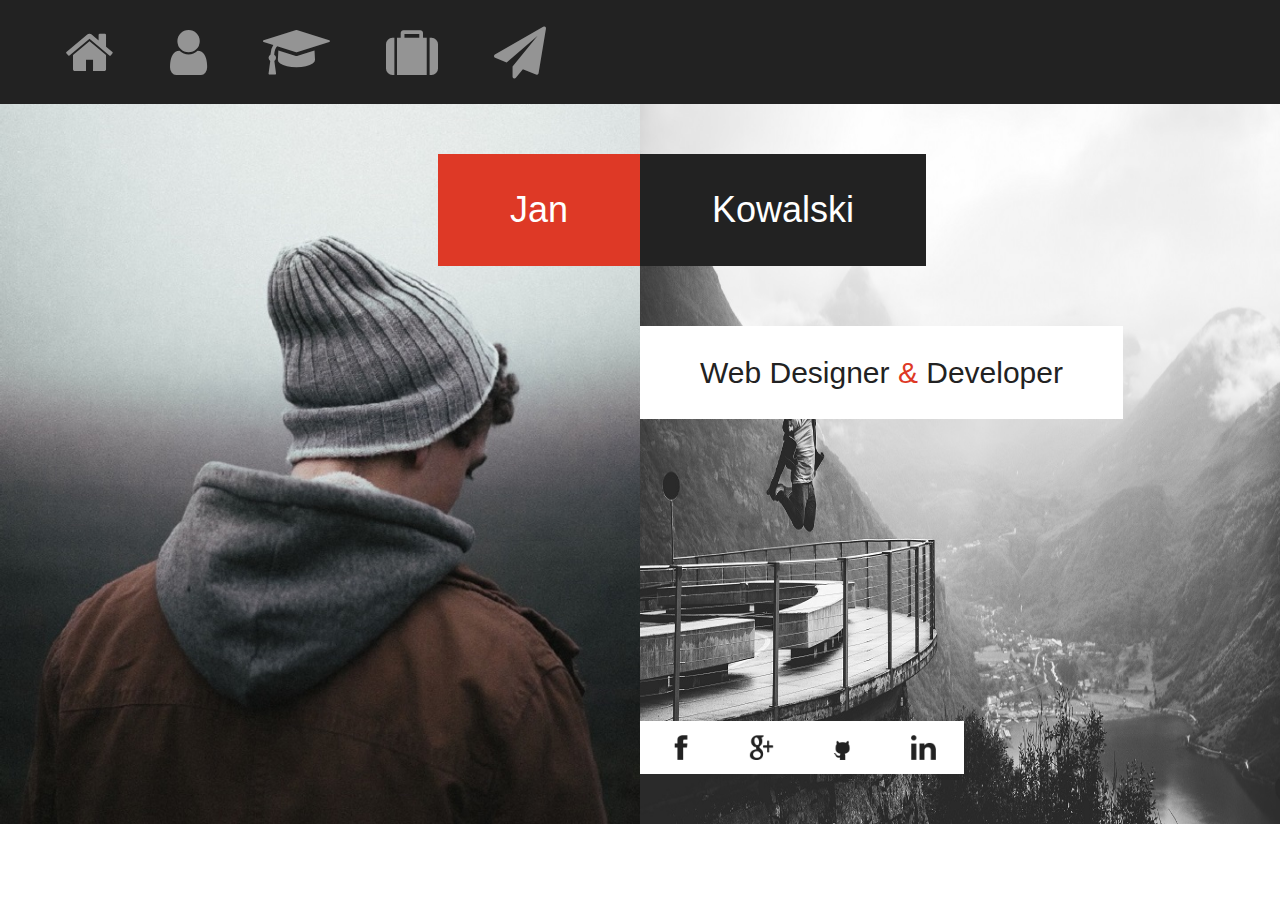
<file: index.html>
<!DOCTYPE html>
<html>
<head>
	<title>CV-priject-2</title>
	<meta charset="utf-8">
  	<meta name="viewport" content="width=device-width, initial-scale=1">
  	<link rel="shortcut icon" href="images/base.png" />
  	<link rel="stylesheet" href="https://maxcdn.bootstrapcdn.com/bootstrap/3.3.7/css/bootstrap.min.css">
  	<script src="https://ajax.googleapis.com/ajax/libs/jquery/3.1.1/jquery.min.js"></script>
  	<script src="https://maxcdn.bootstrapcdn.com/bootstrap/3.3.7/js/bootstrap.min.js"></script>
	<script type="text/javascript" src="scripts.js"></script>
	<link rel="stylesheet" href="https://cdnjs.cloudflare.com/ajax/libs/font-awesome/4.7.0/css/font-awesome.min.css">
  	<link rel="stylesheet" type="text/css" href="style.css">
</head>
<body>
	<nav>
		<ul>
			<li><a class="fa fa-home" href="#home" data-toggle="tooltip" data-placement="bottom" title="Home"></a></li>
			<li><a class="fa fa-user" href="#about" data-toggle="tooltip" data-placement="bottom" title="About"></a></li>
			<li><a class="fa fa-graduation-cap" href="#resume" data-toggle="tooltip" data-placement="bottom" title="Resume"></a></li>
			<li><a class="fa fa-suitcase" href="#portfolio" data-toggle="tooltip" data-placement="bottom" title="Portfolio"></a></li>
			<li><a class="fa fa-send" href="#contact" data-toggle="tooltip" data-placement="bottom" title="Contact"></a></li>
		</ul>
	</nav>
	<div class="container-fluid">
		<div class="row">
			<div class="col-md-6">
				<section id="home" class="full-width-div home-name">
						<h1 class="name">Jan</h1>
				</section>
				<section id="about" class="full-width-div about-first">
						
				</section>
				<section id="resume">
					<div class="full-width-div">
					
					</div>
				</section>
				<section id="portfolio">
					<div class="full-width-div">
					
					</div>
				</section>
				<section id="contact">
					<div class="full-width-div">
					
					</div>
				</section>
			</div>
			<div class="col-md-6 img-responsive">
				<section id="contact">
					<div class="full-width-div">
					
					</div>
				</section>
				<section id="portfolio">
					<div class="full-width-div">
					
					</div>
				</section>
				<section id="resume">
					<div class="full-width-div">
					
					</div>
				</section>
				<section id="about" class="full-width-div about-second">
					
				</section>
				<section id="home" class="relative">
					<div class="full-width-div home-surname">
						<div class="row margin-left-0">
							<h1 class="surname">Kowalski</h1>
						</div>
						<div class="row margin-left-0">
							<h2 class="profession">Web Designer
								<span style="color: #de3926;"> & </span> Developer</h2>	
						</div>
						<div class="row margin-left-0 social_network">
							<a href="https:\\www.facebook.com">
								<img id="fb" src="images/social_network/fb-1.png" data-toggle="tooltip" data-placement="top" title="Facebook"></a>
							<a href="https:\\www.google.com">
								<img id="g" src="images/social_network/google-1.png" data-toggle="tooltip" data-placement="top" title="Google"></a>
							<a href="https:\\www.github.com">
								<img id="git" src="images/social_network/github-1.png" data-toggle="tooltip" data-placement="top" title="Github"></a>
							<a href="https:\\www.linkedin.com">
								<img id="li" src="images/social_network/linkedin-1.png" data-toggle="tooltip" data-placement="top" title="LinkedIn"></a>
						</div>
					</div>
				</section>
			</div>
		</div>
	</div>
</body>
</html>
</file>
<file: style.css>
/*--------------------- VARIABLES --------------------*/
:root {
	--my-red: #de3926;
	--my-gray: #949494;
	--my-dark-gray: #222;
}

/*--------------------- GLOBAL --------------------*/
html {
    height:100%;
}

body {
	height: 100vh;
}

.container-fluid {
    padding-left: 0px;
}

.row {
	margin-right: 0px;
}

.margin-left-0 {
	margin-left: 0;
}

.relative {
	position: relative;
}

.full-width-div {
	display: block;
	position: fixed;
	width: 50%;
	height: 80%;
	padding: 0;
	margin: 0 auto;
}

.tooltip.top .tooltip-inner{
	max-width: 310px;
	padding: 1em 2em;
	color: white;
	font-size: 25px;
	text-align: center;
	background: var(--my-red);
	border-color: var(--my-red);
	border-radius: 5px;
	margin-bottom: 20px;
}

.tooltip.top .tooltip-arrow {
  border-width: 0px 0px 0px;
}

.tooltip.bottom .tooltip-inner{
	max-width: 310px;
	padding: 1em 2em;
	color: white;
	font-size: 25px;
	text-align: center;
	background: var(--my-dark-gray);
	border-color: var(--my-dark-gray);
	border-radius: 5px;
	margin-bottom: 20px;
}

.tooltip.bottom .tooltip-arrow {
  border-width: 0px 0px 0px;
}

/*--------------------- NAVBAR --------------------*/
nav {
	background-color: var(--my-dark-gray);
}

.fa {
	font-size: 52px;
	color: var(--my-gray);
}

ul {
	margin: 0;
	list-style-type: none;
}

li {
	display: inline;
}

li a {
	text-decoration: none;
	padding: 0.5em;
}

li a:hover {
	text-decoration: none;
	color: white;
}

/*--------------------- SECTION-HOME --------------------*/

.home-name {
	background: url(images/section/home-1.jpg) no-repeat center;
}

.home-surname {
	background: url(images/section/home-2.jpg) no-repeat center;
}

.home-name, .home-surname {
	background-size: 100% 100%;
	background-repeat: none;
}

.name {
	background-color: var(--my-red);
	float: right;
}

.surname {
	background-color: var(--my-dark-gray);
}

.profession {
	color: var(--my-dark-gray);
}

.social_network {
	position: absolute;
	bottom: 0;
	margin-bottom: 50px;
}

.social_network a img {
	width: 25px;
	height: 25px;
}

.name, .surname {
	color: white;
}

.profession, .social_network a {
	background-color: white;
}

.name, .surname, .profession {
	margin-top: 50px;
}

.surname, .profession, .social_network a {
	float: left;
}

.name, .surname, .profession, .social_network a {
	padding: 1em 2em 1em 2em;
}

.zzz {
	height: 1500px;
	padding: 0;
}

/*--------------------- SECTION-ABOUT --------------------*/
/*
.about-first {
	background: url(images/section/about-1.jpg);
}

.about-second {

}
</file>
